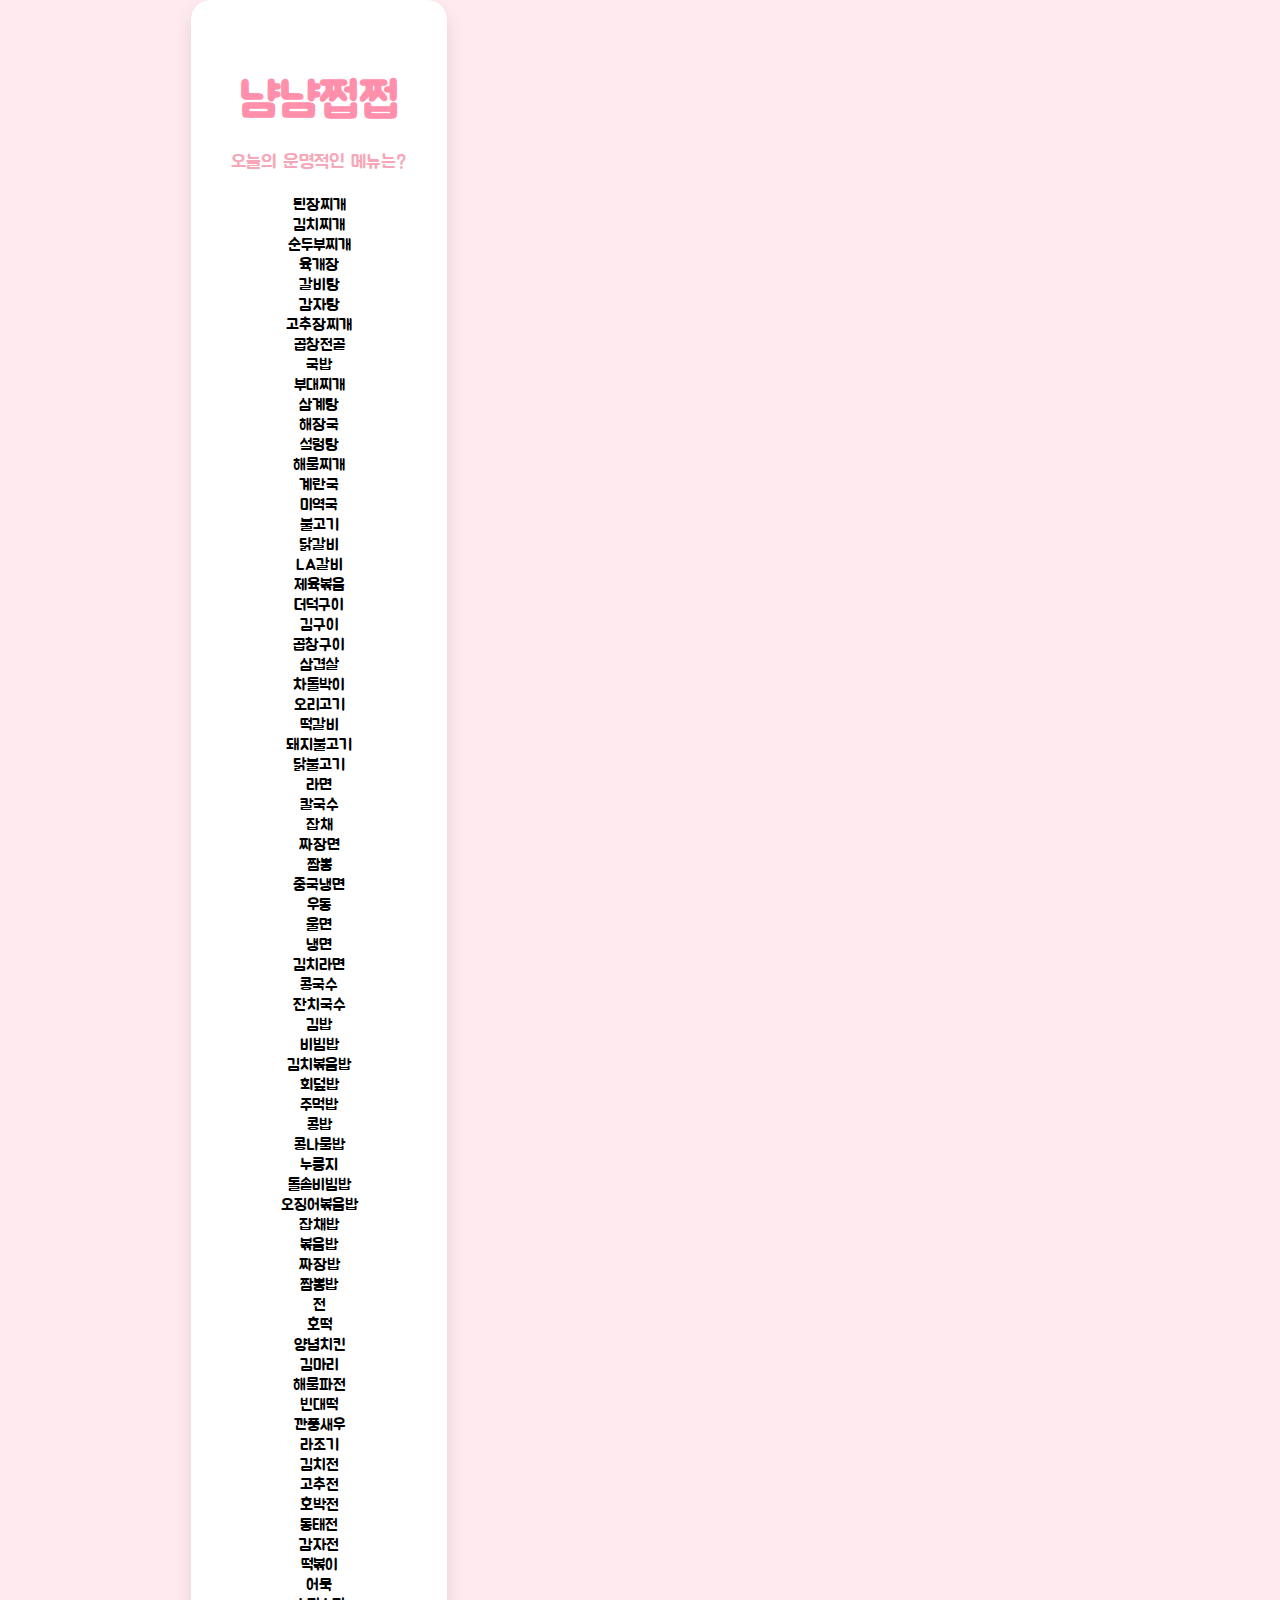
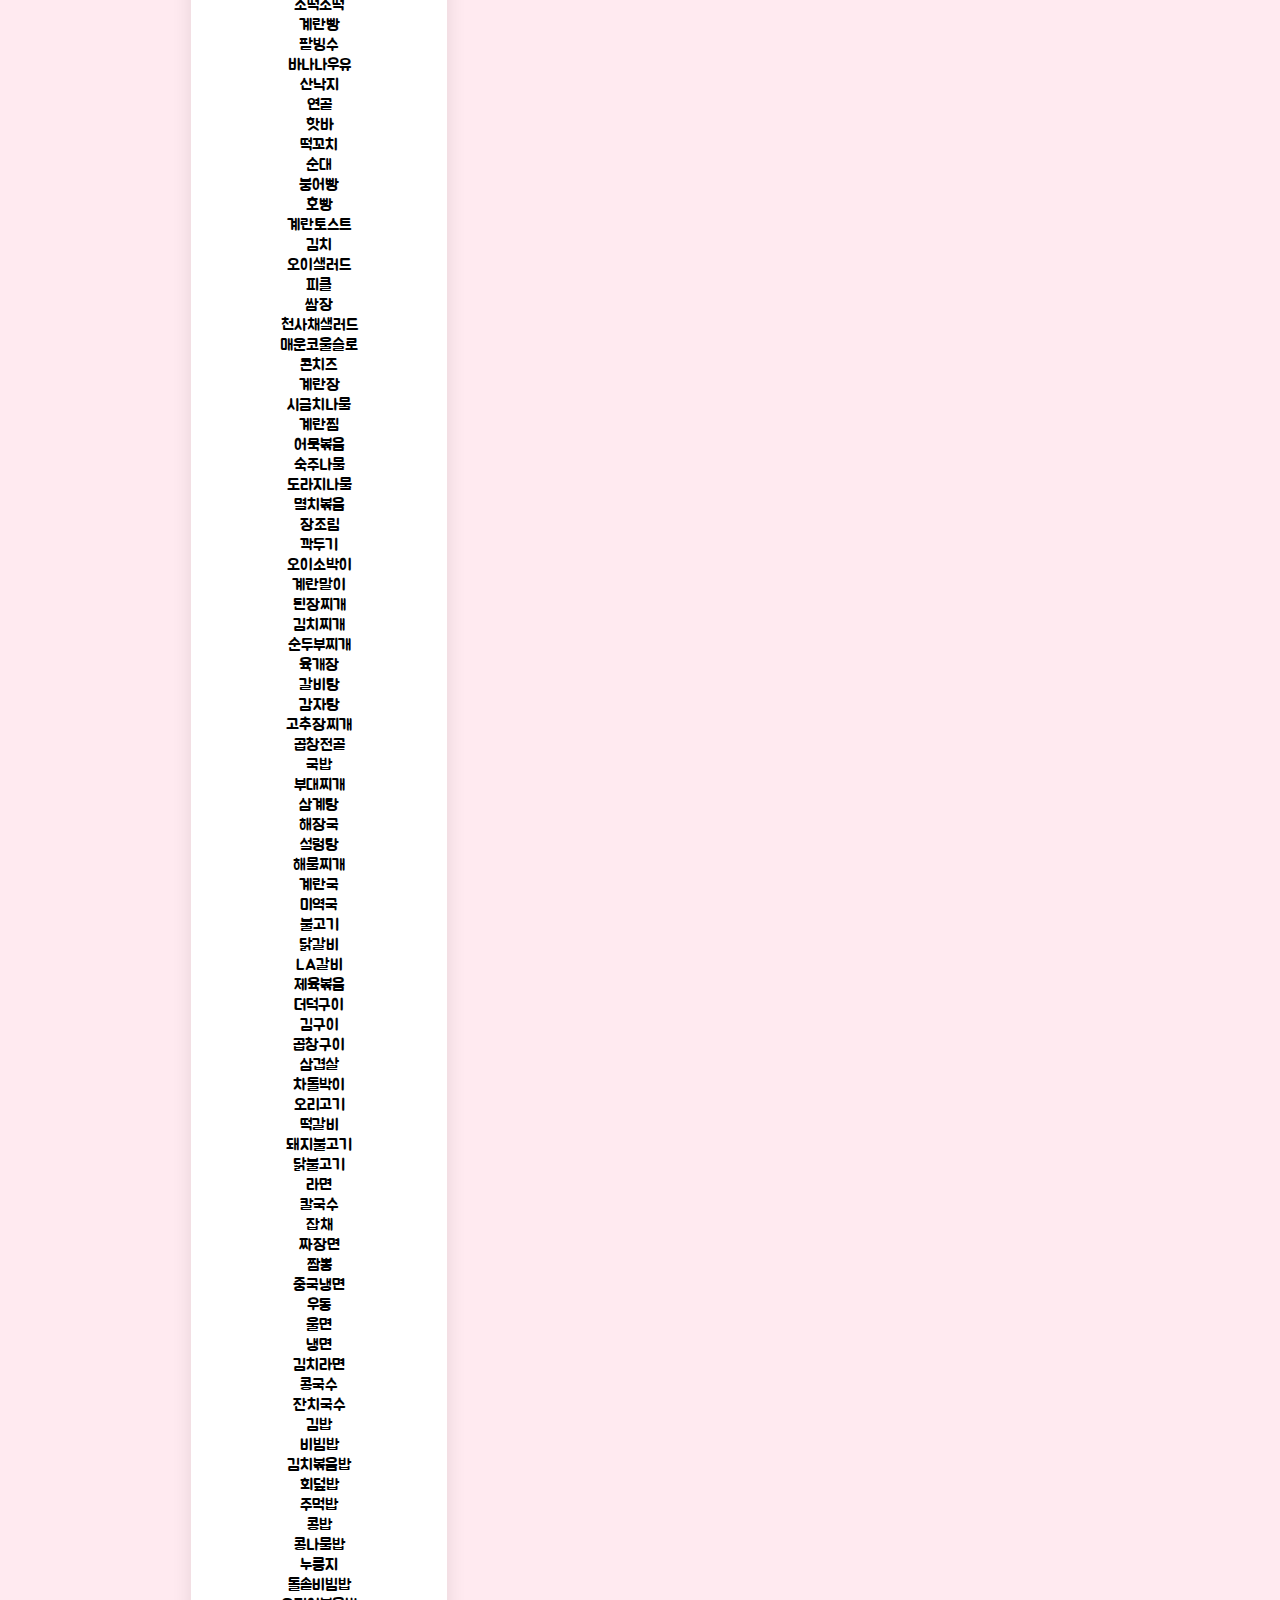
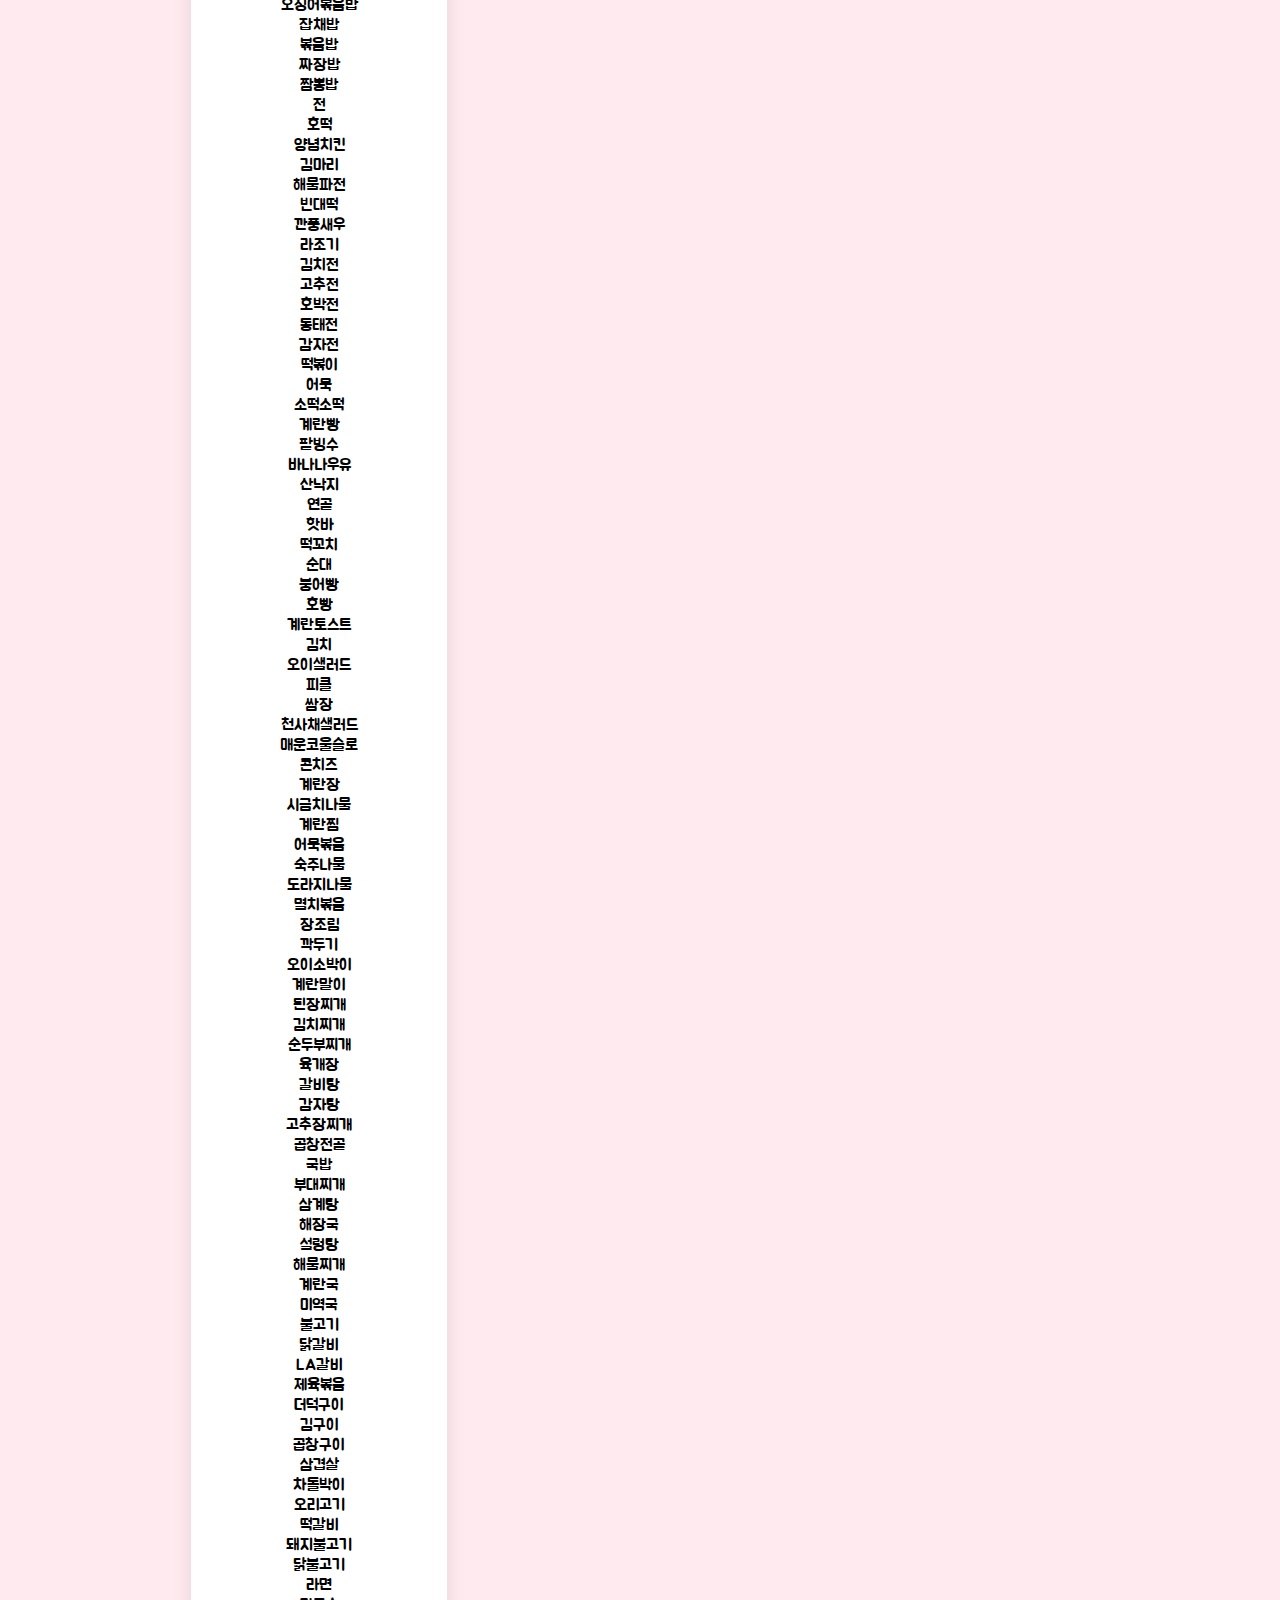
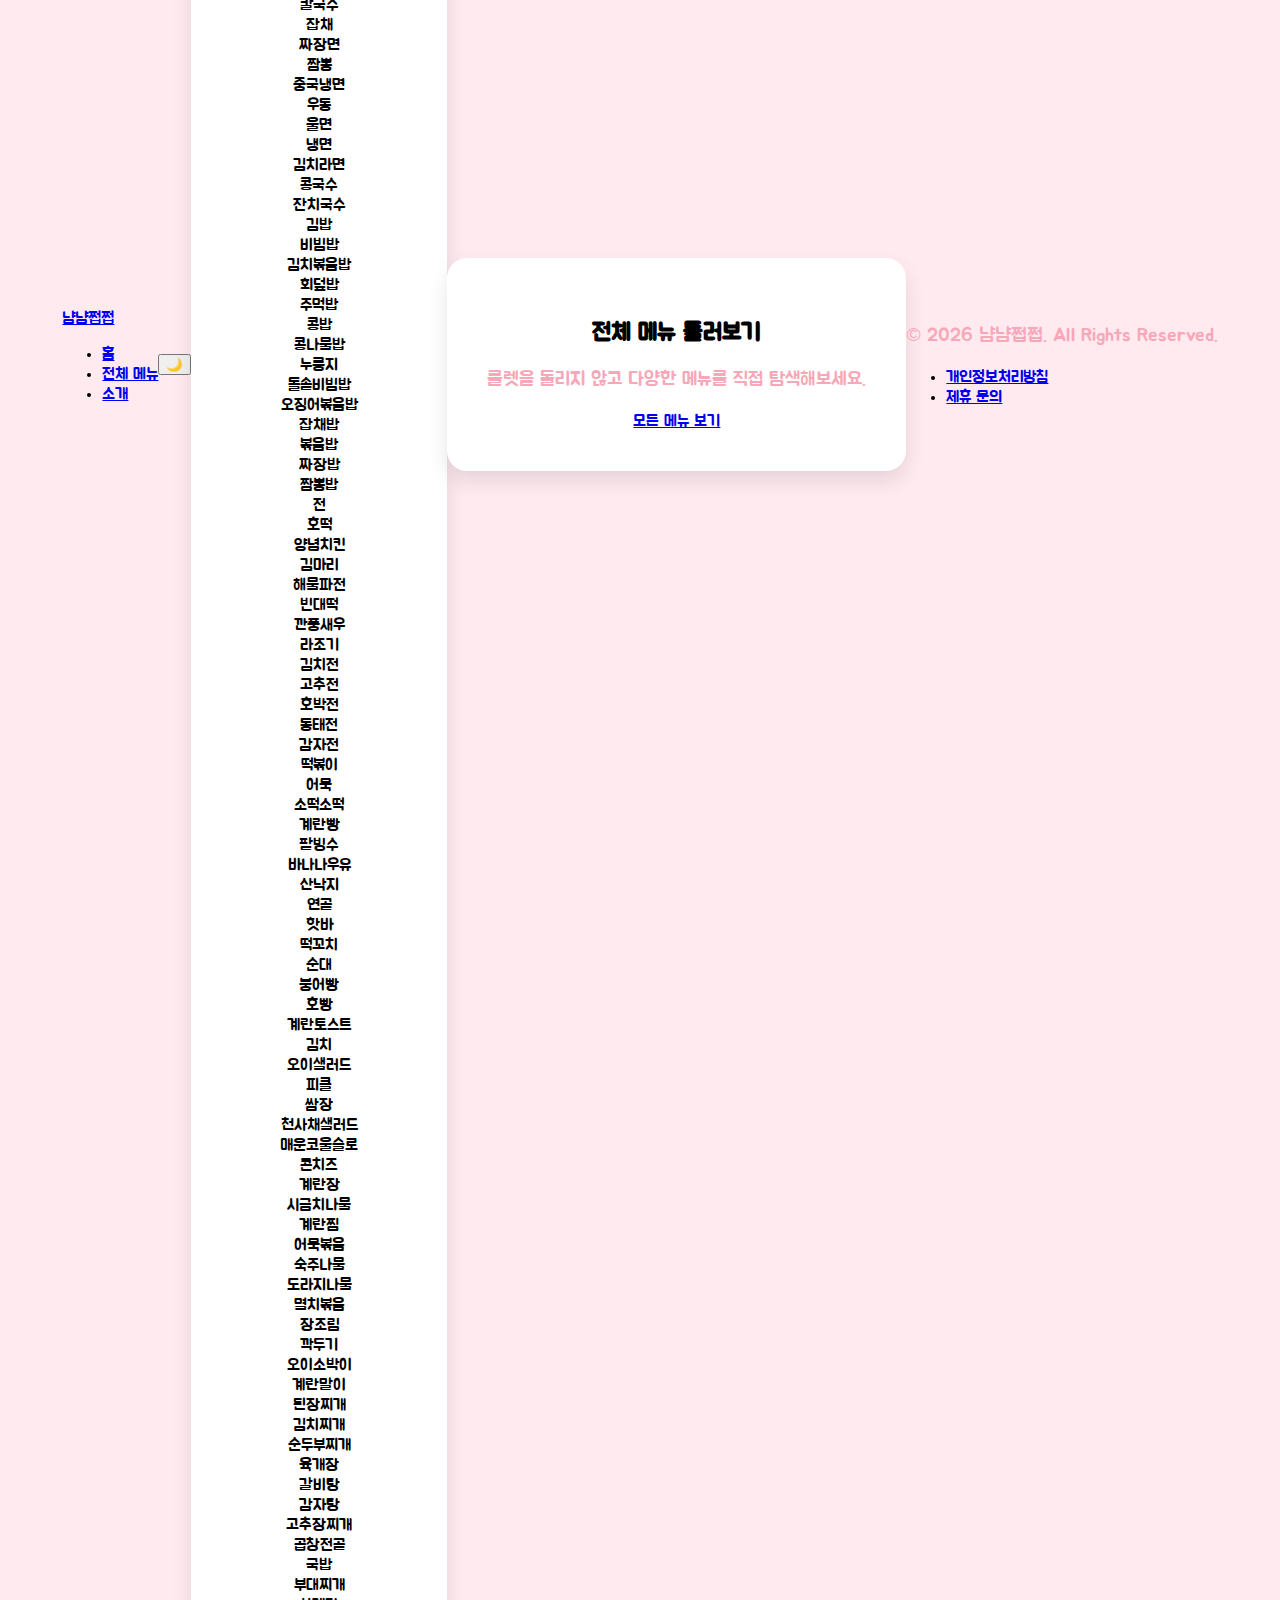
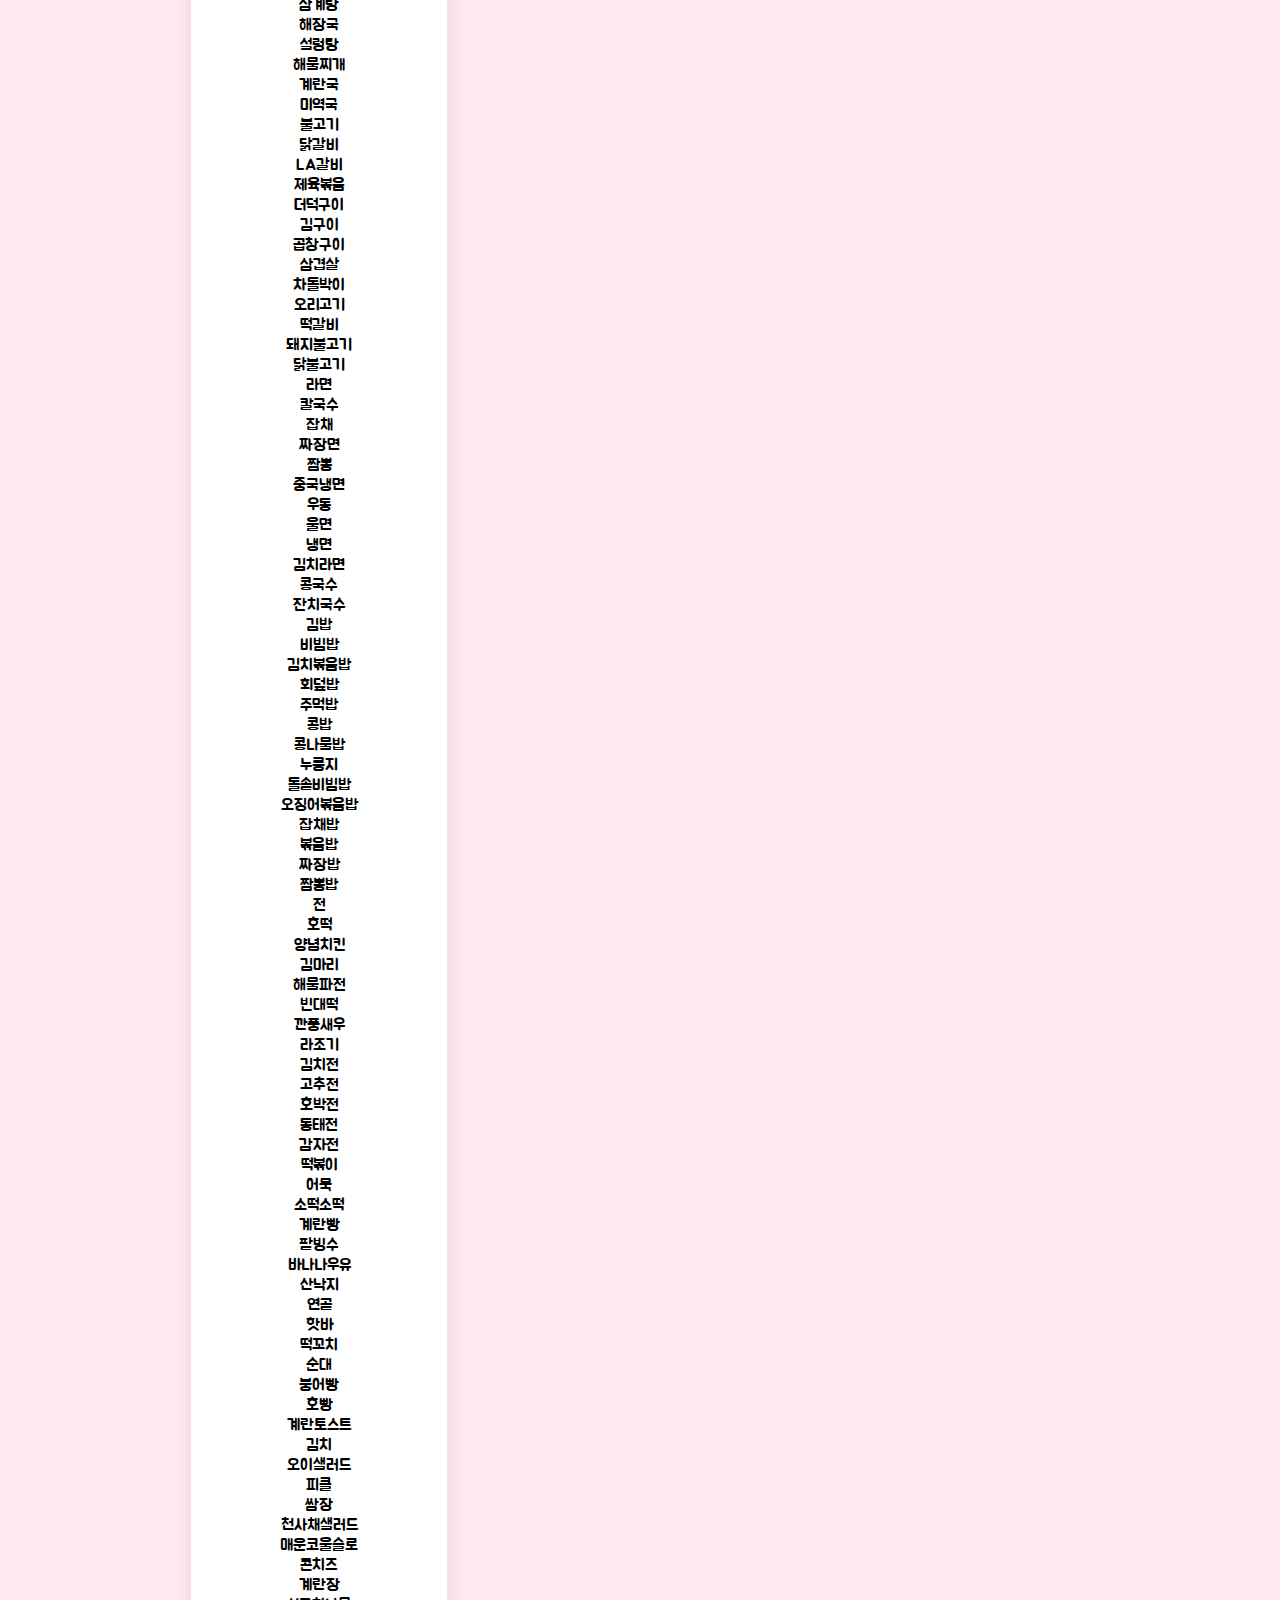
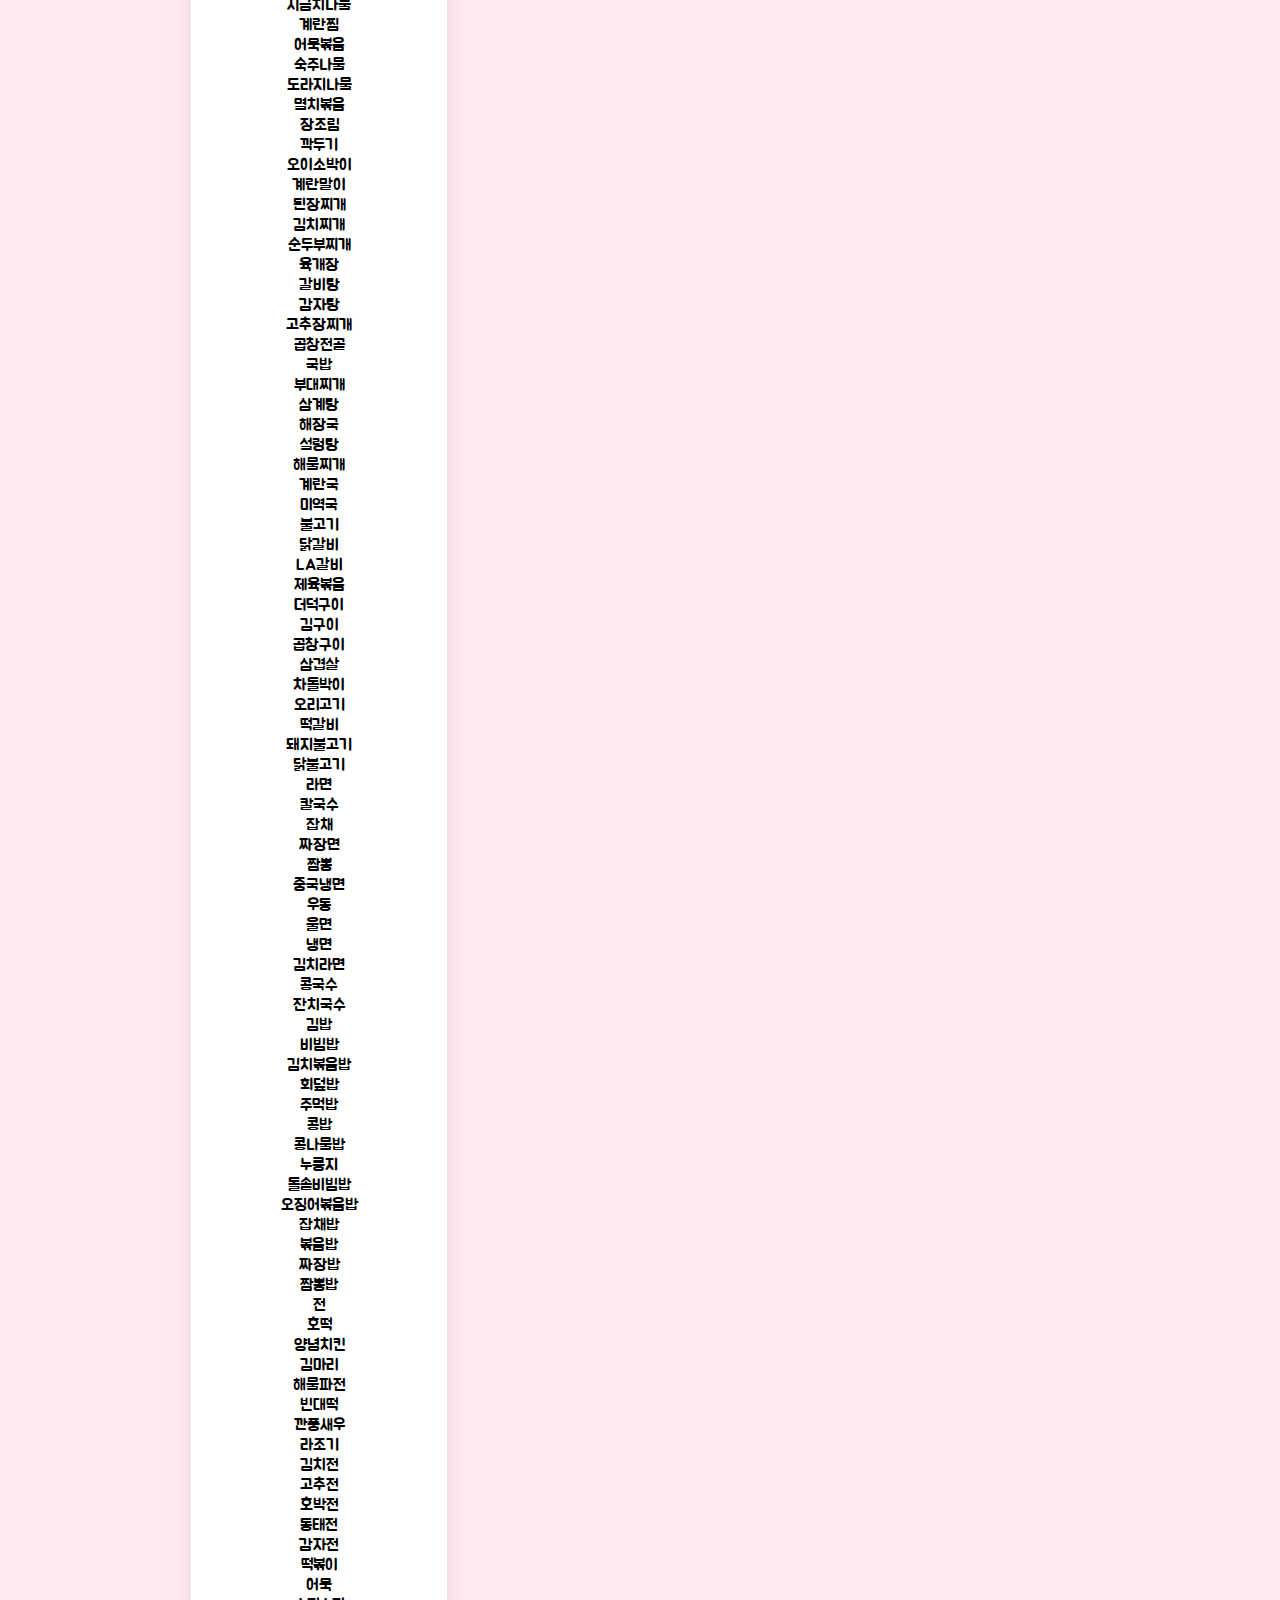
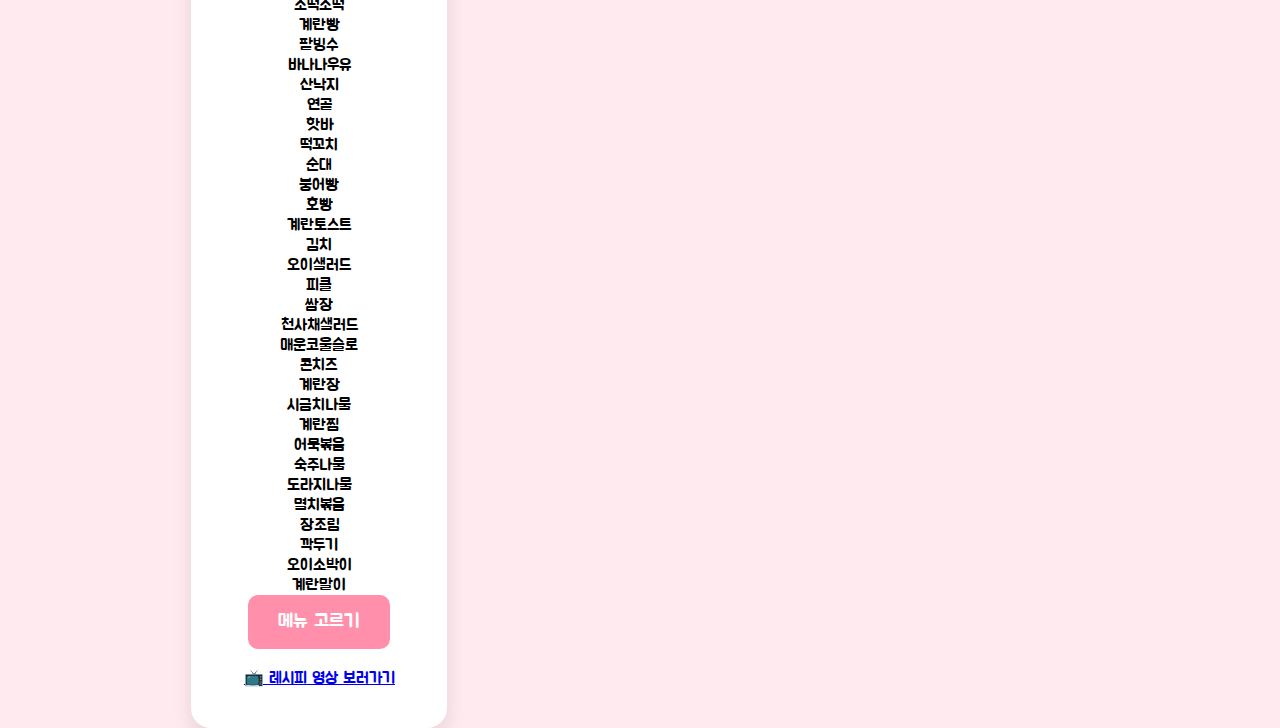
<file: index.html>
<!DOCTYPE html>
<html lang="ko">
<head>
    <meta charset="UTF-8">
    <meta name="viewport" content="width=device-width, initial-scale=1.0">
    <title>냠냠쩝쩝 - 오늘 뭐 먹지?</title>
    <meta name="google-adsense-account" content="ca-pub-7327747719856671">
    <script async src="https://pagead2.googlesyndication.com/pagead/js/adsbygoogle.js?client=ca-pub-7327747719856671"
     crossorigin="anonymous"></script>
    <link rel="stylesheet" href="style.css">
    <!-- Google tag (gtag.js) -->
<script async src="https://www.googletagmanager.com/gtag/js?id=G-M2JSR1LDXB"></script>
<script>
  window.dataLayer = window.dataLayer || [];
  function gtag(){dataLayer.push(arguments);}
  gtag('js', new Date());

  gtag('config', 'G-M2JSR1LDXB');
</script>
    <script type="text/javascript">
    (function(c,l,a,r,i,t,y){
        c[a]=c[a]||function(){(c[a].q=c[a].q||[]).push(arguments)};
        t=l.createElement(r);t.async=1;t.src="https://www.clarity.ms/tag/"+i;
        y=l.getElementsByTagName(r)[0];y.parentNode.insertBefore(t,y);
    })(window, document, "clarity", "script", "vikj1vyaoc");
</script>
</head>
<body class="index-page">
    <!-- 애드센스 광고 단위 -->
    <!-- TODO: data-ad-slot 값을 실제 광고 단위 ID로 교체해주세요. -->
    <ins class="adsbygoogle"
         style="display:block"
         data-ad-client="ca-pub-7327747719856671"
         data-ad-slot="1234567890" 
         data-ad-format="auto"
         data-full-width-responsive="true"></ins>
    <script>
         (adsbygoogle = window.adsbygoogle || []).push({});
    </script>
    <!-- //애드센스 광고 단위 -->

    <header class="site-header">
        <div class="header-container">
            <div class="logo">
                <a href="index.html">냠냠쩝쩝</a>
            </div>
            <nav>
                <ul>
                    <li><a href="index.html">홈</a></li>
                    <li><a href="menu.html">전체 메뉴</a></li>
                    <li><a href="about.html">소개</a></li>
                </ul>
            </nav>
        </div>
    </header>

    <div class="theme-toggle-container">
        <button id="theme-toggle">🌙</button>
    </div>

    <div class="container">
        <h1>냠냠쩝쩝</h1>
        <p>오늘의 운명적인 메뉴는?</p>
        
        <div id="roulette-container">
            <div id="roulette">
                </div>
        </div>

        <button id="menu-button">메뉴 고르기</button>
        
        <div id="result-container" class="hidden">
            <h2 id="result-menu"></h2>
            <a id="youtube-link" href="#" target="_blank">📺 레시피 영상 보러가기</a>
        </div>
    </div>

    <div class="container" id="menu-list-container">
        <h2>전체 메뉴 둘러보기</h2>
        <p>룰렛을 돌리지 않고 다양한 메뉴를 직접 탐색해보세요.</p>
        <div class="menu-grid">
            <!-- 메뉴 카드는 menu.js로 동적 생성됩니다. -->
        </div>
        <a href="menu.html" class="button-link">모든 메뉴 보기</a>
    </div>

    <script src="main.js" defer></script>
    <script src="menu.js" defer></script>

    <div class="disqus-container">
        <div id="disqus_thread"></div>
        <script>
            /**
            *  RECOMMENDED CONFIGURATION VARIABLES: EDIT AND UNCOMMENT THE SECTION BELOW TO INSERT DYNAMIC VALUES FROM YOUR PLATFORM OR CMS.
            *  LEARN WHY DEFINING THESE VARIABLES IS IMPORTANT: https://disqus.com/admin/universalcode/#configuration-variables    */
            var disqus_config = function () {
                this.page.url = 'https://honghongonon.github.io/product-builder-lecture/index.html';  // Replace PAGE_URL with your page's canonical URL variable
                this.page.identifier = 'main-roulette-page'; // Replace PAGE_IDENTIFIER with your page's unique identifier variable
            };
            (function() { // DON'T EDIT BELOW THIS LINE
            var d = document, s = d.createElement('script');
            s.src = 'https://productbuilder1-3.disqus.com/embed.js';
            s.setAttribute('data-timestamp', +new Date());
            (d.head || d.body).appendChild(s);
            })();
        </script>
        <noscript>Please enable JavaScript to view the <a href="https://disqus.com/?ref_noscript">comments powered by Disqus.</a></noscript>
    </div>

    <footer class="site-footer">
        <div class="footer-container">
            <p>&copy; 2026 냠냠쩝쩝. All Rights Reserved.</p>
            <nav>
                <ul>
                    <li><a href="privacy.html">개인정보처리방침</a></li>
                    <li><a href="affiliate-inquiry-form.html">제휴 문의</a></li>
                </ul>
            </nav>
        </div>
    </footer>
</body>
</html>
</file>
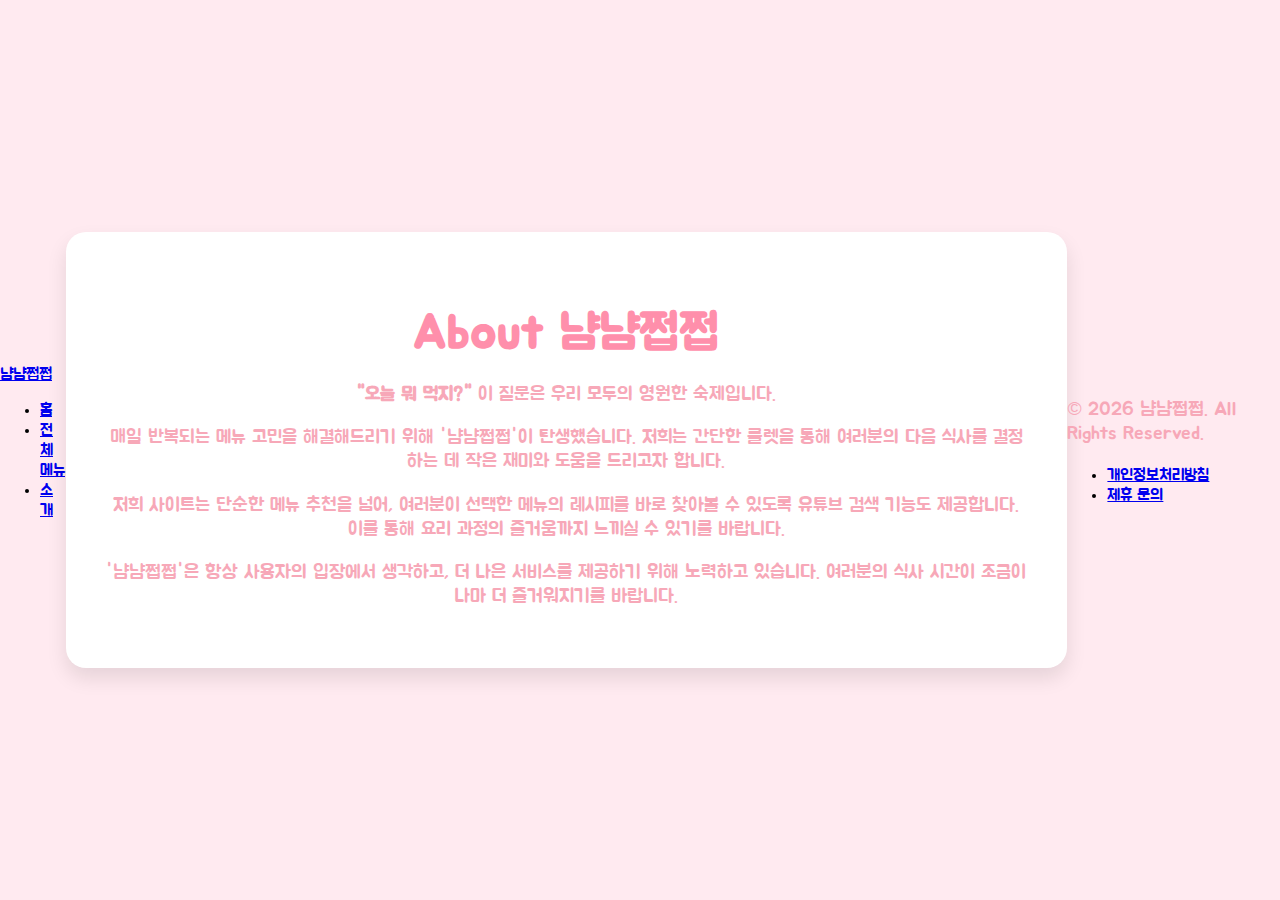
<file: about.html>
<!DOCTYPE html>
<html lang="ko">
<head>
    <meta charset="UTF-8">
    <meta name="viewport" content="width=device-width, initial-scale=1.0">
    <title>냠냠쩝쩝 - About Us</title>
    <link rel="stylesheet" href="style.css">
    <meta name="google-adsense-account" content="ca-pub-7327747719856671">
    <script async src="https://pagead2.googlesyndication.com/pagead/js/adsbygoogle.js?client=ca-pub-7327747719856671"
     crossorigin="anonymous"></script>
    <!-- Google tag (gtag.js) -->
<script async src="https://www.googletagmanager.com/gtag/js?id=G-M2JSR1LDXB"></script>
<script>
  window.dataLayer = window.dataLayer || [];
  function gtag(){dataLayer.push(arguments);}
  gtag('js', new Date());

  gtag('config', 'G-M2JSR1LDXB');
</script>
    <script type="text/javascript">
    (function(c,l,a,r,i,t,y){
        c[a]=c[a]||function(){(c[a].q=c[a].q||[]).push(arguments)};
        t=l.createElement(r);t.async=1;t.src="https://www.clarity.ms/tag/"+i;
        y=l.getElementsByTagName(r)[0];y.parentNode.insertBefore(t,y);
    })(window, document, "clarity", "script", "vikj1vyaoc");
</script>
</head>
<body>
    <header class="site-header">
        <div class="header-container">
            <div class="logo">
                <a href="index.html">냠냠쩝쩝</a>
            </div>
            <nav>
                <ul>
                    <li><a href="index.html">홈</a></li>
                    <li><a href="menu.html">전체 메뉴</a></li>
                    <li><a href="about.html">소개</a></li>
                </ul>
            </nav>
        </div>
    </header>

    <div class="container">
        <h1>About 냠냠쩝쩝</h1>
        <p><strong>"오늘 뭐 먹지?"</strong> 이 질문은 우리 모두의 영원한 숙제입니다.</p>
        <p>매일 반복되는 메뉴 고민을 해결해드리기 위해 '냠냠쩝쩝'이 탄생했습니다. 저희는 간단한 룰렛을 통해 여러분의 다음 식사를 결정하는 데 작은 재미와 도움을 드리고자 합니다.</p>
        <p>저희 사이트는 단순한 메뉴 추천을 넘어, 여러분이 선택한 메뉴의 레시피를 바로 찾아볼 수 있도록 유튜브 검색 기능도 제공합니다. 이를 통해 요리 과정의 즐거움까지 느끼실 수 있기를 바랍니다.</p>
        <p>'냠냠쩝쩝'은 항상 사용자의 입장에서 생각하고, 더 나은 서비스를 제공하기 위해 노력하고 있습니다. 여러분의 식사 시간이 조금이나마 더 즐거워지기를 바랍니다.</p>
    </div>

    <footer class="site-footer">
        <div class="footer-container">
            <p>&copy; 2026 냠냠쩝쩝. All Rights Reserved.</p>
            <nav>
                <ul>
                    <li><a href="privacy.html">개인정보처리방침</a></li>
                    <li><a href="affiliate-inquiry-form.html">제휴 문의</a></li>
                </ul>
            </nav>
        </div>
    </footer>
</body>
</html>
</file>
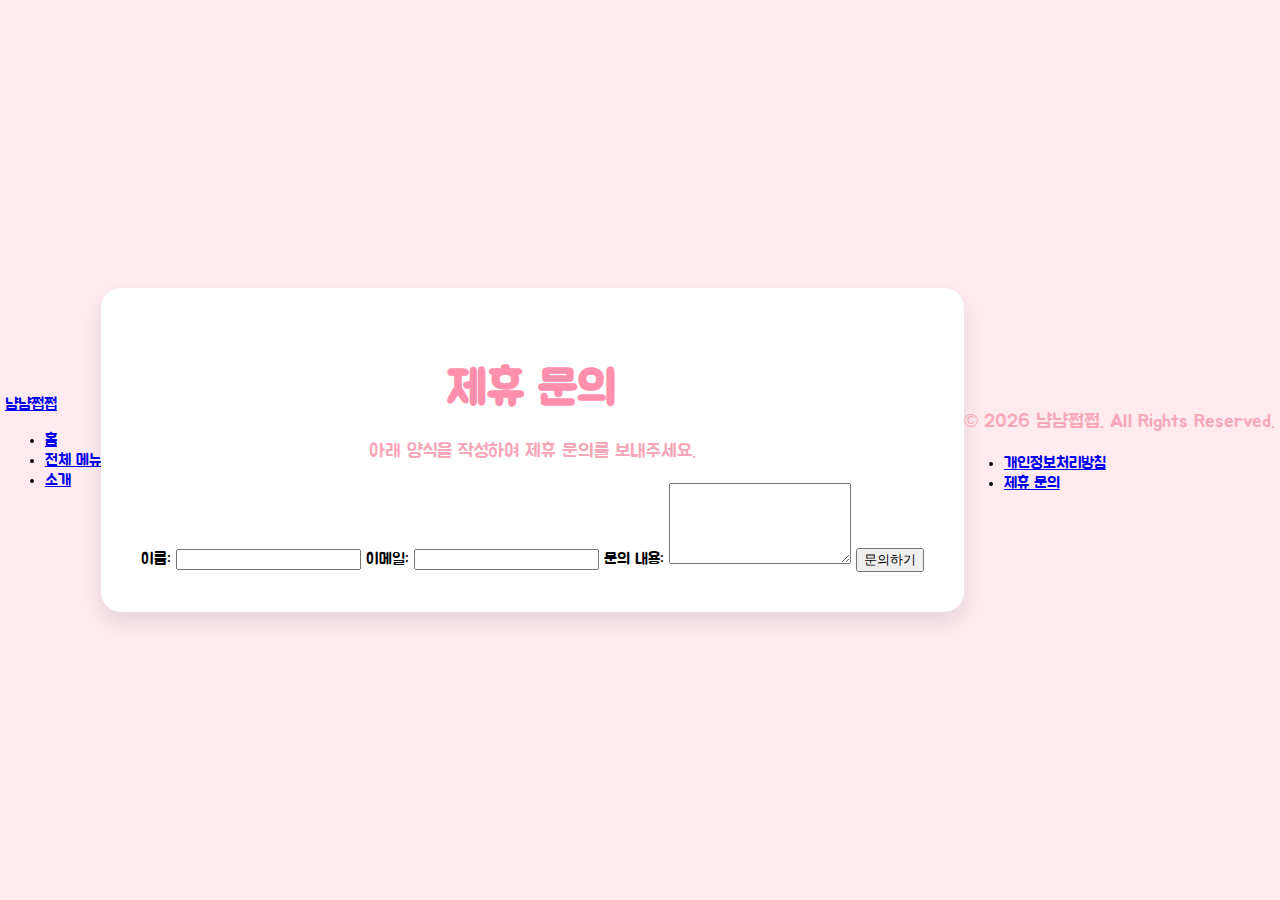
<file: affiliate-inquiry-form.html>
<!DOCTYPE html>
<html lang="ko">
<head>
    <meta charset="UTF-8">
    <meta name="viewport" content="width=device-width, initial-scale=1.0">
    <title>제휴 문의</title>
    <meta name="google-adsense-account" content="ca-pub-7327747719856671">
    <script async src="https://pagead2.googlesyndication.com/pagead/js/adsbygoogle.js?client=ca-pub-7327747719856671"
     crossorigin="anonymous"></script>
    <link rel="stylesheet" href="style.css">
    <!-- Google tag (gtag.js) -->
<script async src="https://www.googletagmanager.com/gtag/js?id=G-M2JSR1LDXB"></script>
<script>
  window.dataLayer = window.dataLayer || [];
  function gtag(){dataLayer.push(arguments);}
  gtag('js', new Date());

  gtag('config', 'G-M2JSR1LDXB');
</script>
    <script type="text/javascript">
    (function(c,l,a,r,i,t,y){
        c[a]=c[a]||function(){(c[a].q=c[a].q||[]).push(arguments)};
        t=l.createElement(r);t.async=1;t.src="https://www.clarity.ms/tag/"+i;
        y=l.getElementsByTagName(r)[0];y.parentNode.insertBefore(t,y);
    })(window, document, "clarity", "script", "vikj1vyaoc");
</script>
</head>
<body>

    <header class="site-header">
        <div class="header-container">
            <div class="logo">
                <a href="index.html">냠냠쩝쩝</a>
            </div>
            <nav>
                <ul>
                    <li><a href="index.html">홈</a></li>
                    <li><a href="menu.html">전체 메뉴</a></li>
                    <li><a href="about.html">소개</a></li>
                </ul>
            </nav>
        </div>
    </header>
    <div class="container">
        <h1>제휴 문의</h1>
        <p>아래 양식을 작성하여 제휴 문의를 보내주세요.</p>

        <form action="https://formspree.io/f/xojnwveq" method="POST">
            <label for="name">이름:</label>
            <input type="text" id="name" name="name" required>

            <label for="email">이메일:</label>
            <input type="email" id="email" name="_replyto" required>

            <label for="message">문의 내용:</label>
            <textarea id="message" name="message" rows="5" required></textarea>

            <button type="submit">문의하기</button>
        </form>
    </div>
    <footer class="site-footer">
        <div class="footer-container">
            <p>&copy; 2026 냠냠쩝쩝. All Rights Reserved.</p>
            <nav>
                <ul>
                    <li><a href="privacy.html">개인정보처리방침</a></li>
                    <li><a href="affiliate-inquiry-form.html">제휴 문의</a></li>
                </ul>
            </nav>
        </div>
    </footer>
</body>
</html>
</file>
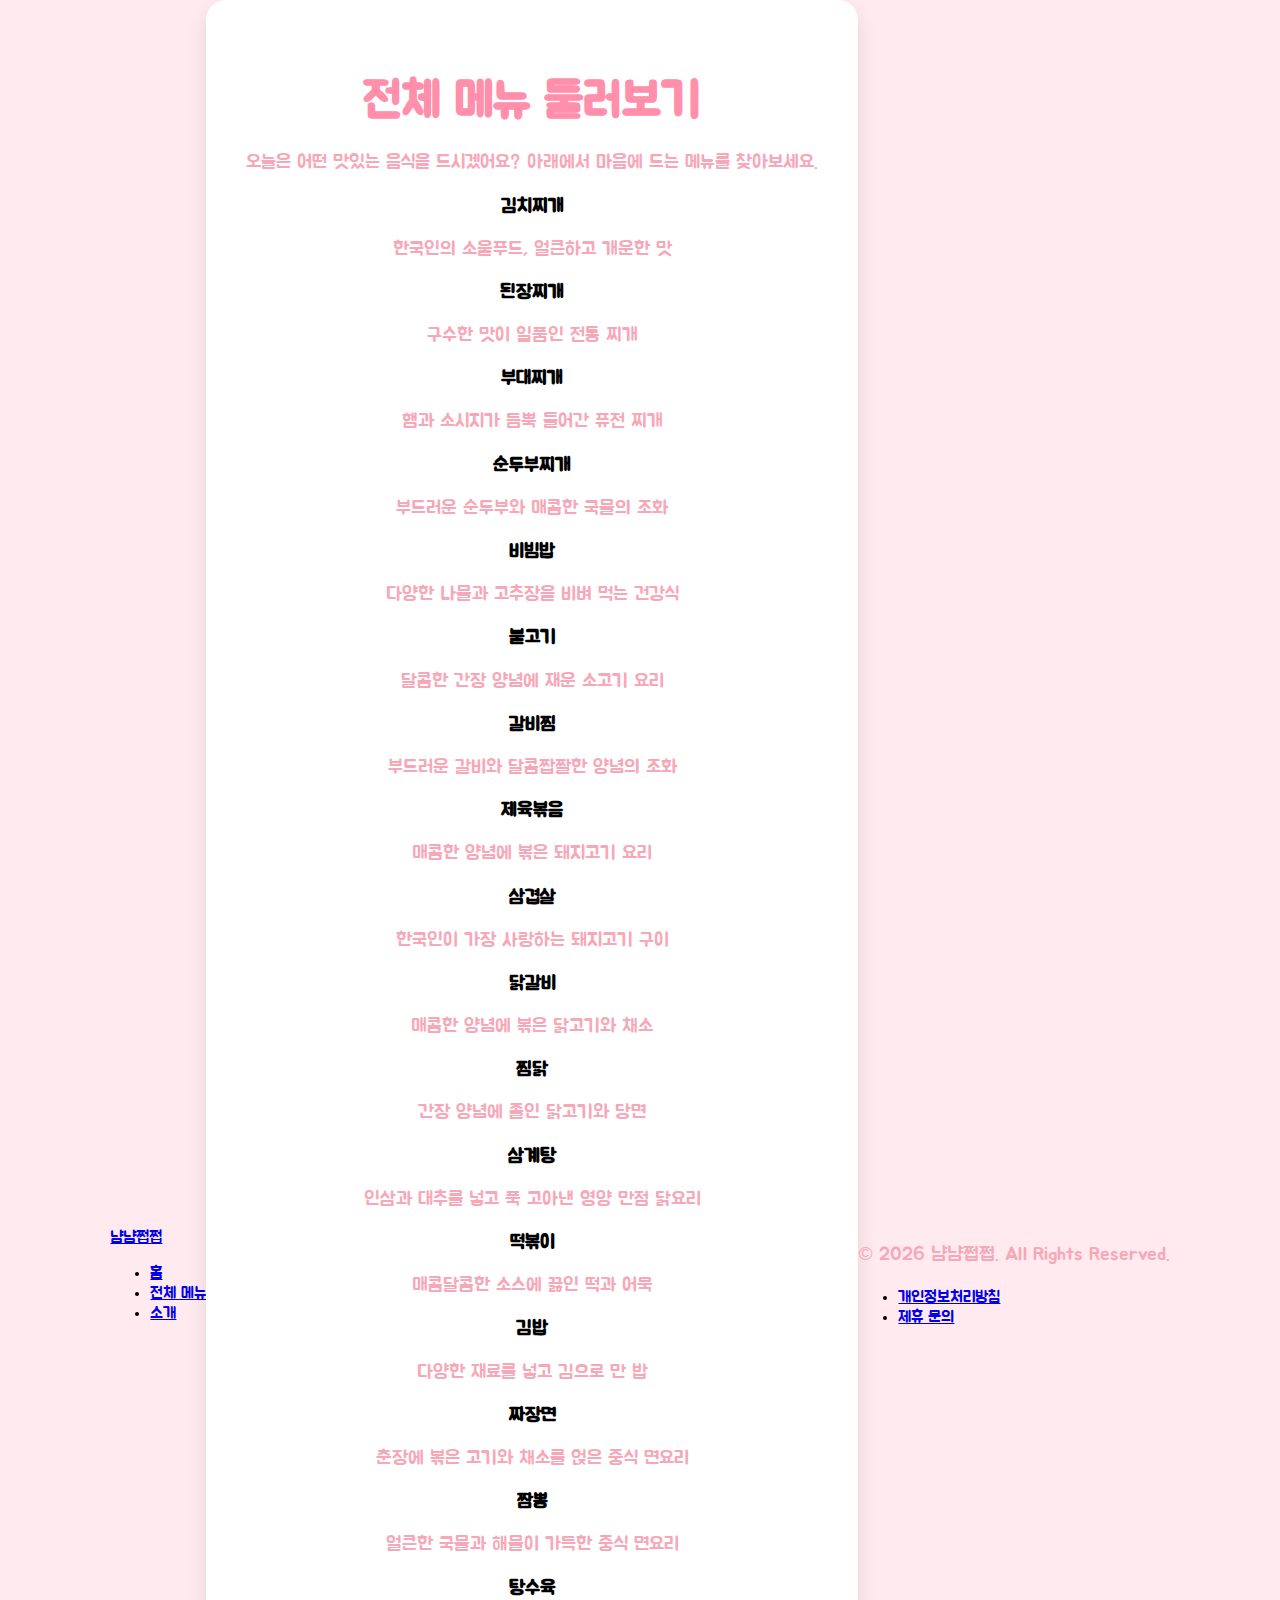
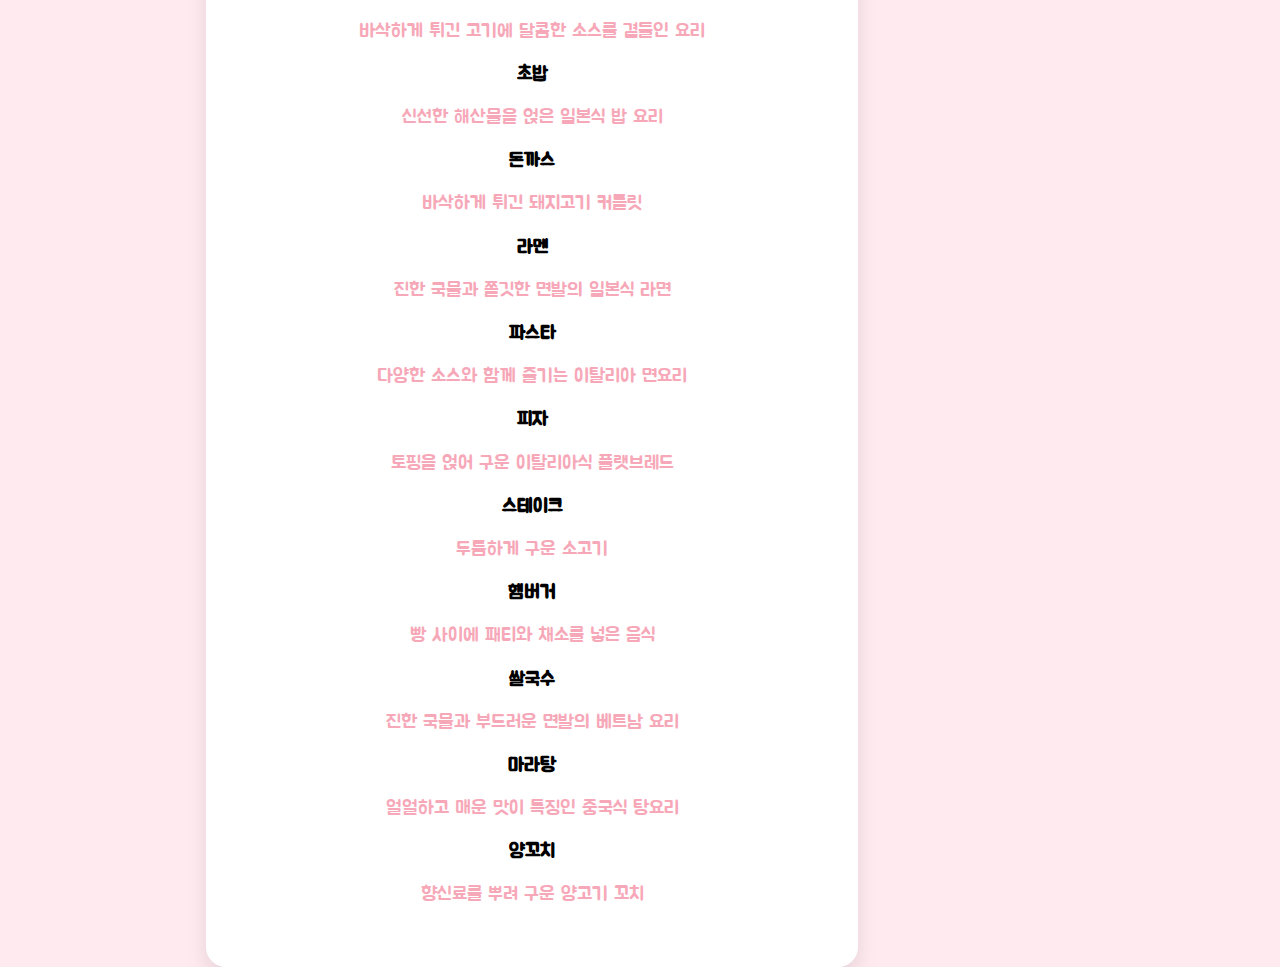
<file: menu.html>
<!DOCTYPE html>
<html lang="ko">
<head>
    <meta charset="UTF-8">
    <meta name="viewport" content="width=device-width, initial-scale=1.0">
    <title>냠냠쩝쩝 - 전체 메뉴</title>
    <link rel="stylesheet" href="style.css">
    <meta name="google-adsense-account" content="ca-pub-7327747719856671">
    <script async src="https://pagead2.googlesyndication.com/pagead/js/adsbygoogle.js?client=ca-pub-7327747719856671"
     crossorigin="anonymous"></script>
    <!-- Google tag (gtag.js) -->
<script async src="https://www.googletagmanager.com/gtag/js?id=G-M2JSR1LDXB"></script>
<script>
  window.dataLayer = window.dataLayer || [];
  function gtag(){dataLayer.push(arguments);}
  gtag('js', new Date());

  gtag('config', 'G-M2JSR1LDXB');
</script>
    <script type="text/javascript">
    (function(c,l,a,r,i,t,y){
        c[a]=c[a]||function(){(c[a].q=c[a].q||[]).push(arguments)};
        t=l.createElement(r);t.async=1;t.src="https://www.clarity.ms/tag/"+i;
        y=l.getElementsByTagName(r)[0];y.parentNode.insertBefore(t,y);
    })(window, document, "clarity", "script", "vikj1vyaoc");
</script>
</head>
<body>
    <!-- 애드센스 광고 단위 -->
    <!-- TODO: data-ad-slot 값을 실제 광고 단위 ID로 교체해주세요. -->
    <ins class="adsbygoogle"
         style="display:block"
         data-ad-client="ca-pub-7327747719856671"
         data-ad-slot="1234567890" 
         data-ad-format="auto"
         data-full-width-responsive="true"></ins>
    <script>
         (adsbygoogle = window.adsbygoogle || []).push({});
    </script>
    <!-- //애드센스 광고 단위 -->

    <header class="site-header">
        <div class="header-container">
            <div class="logo">
                <a href="index.html">냠냠쩝쩝</a>
            </div>
            <nav>
                <ul>
                    <li><a href="index.html">홈</a></li>
                    <li><a href="menu.html">전체 메뉴</a></li>
                    <li><a href="about.html">소개</a></li>
                </ul>
            </nav>
        </div>
    </header>

    <div class="container" id="menu-list-container">
        <h1>전체 메뉴 둘러보기</h1>
        <p>오늘은 어떤 맛있는 음식을 드시겠어요? 아래에서 마음에 드는 메뉴를 찾아보세요.</p>
        <div class="menu-grid">
            <!-- 메뉴 카드는 menu.js로 동적 생성됩니다. -->
        </div>
    </div>

    <script src="menu.js" defer></script>

    <footer class="site-footer">
        <div class="footer-container">
            <p>&copy; 2026 냠냠쩝쩝. All Rights Reserved.</p>
            <nav>
                <ul>
                    <li><a href="privacy.html">개인정보처리방침</a></li>
                    <li><a href="affiliate-inquiry-form.html">제휴 문의</a></li>
                </ul>
            </nav>
        </div>
    </footer>
</body>
</html>
</file>
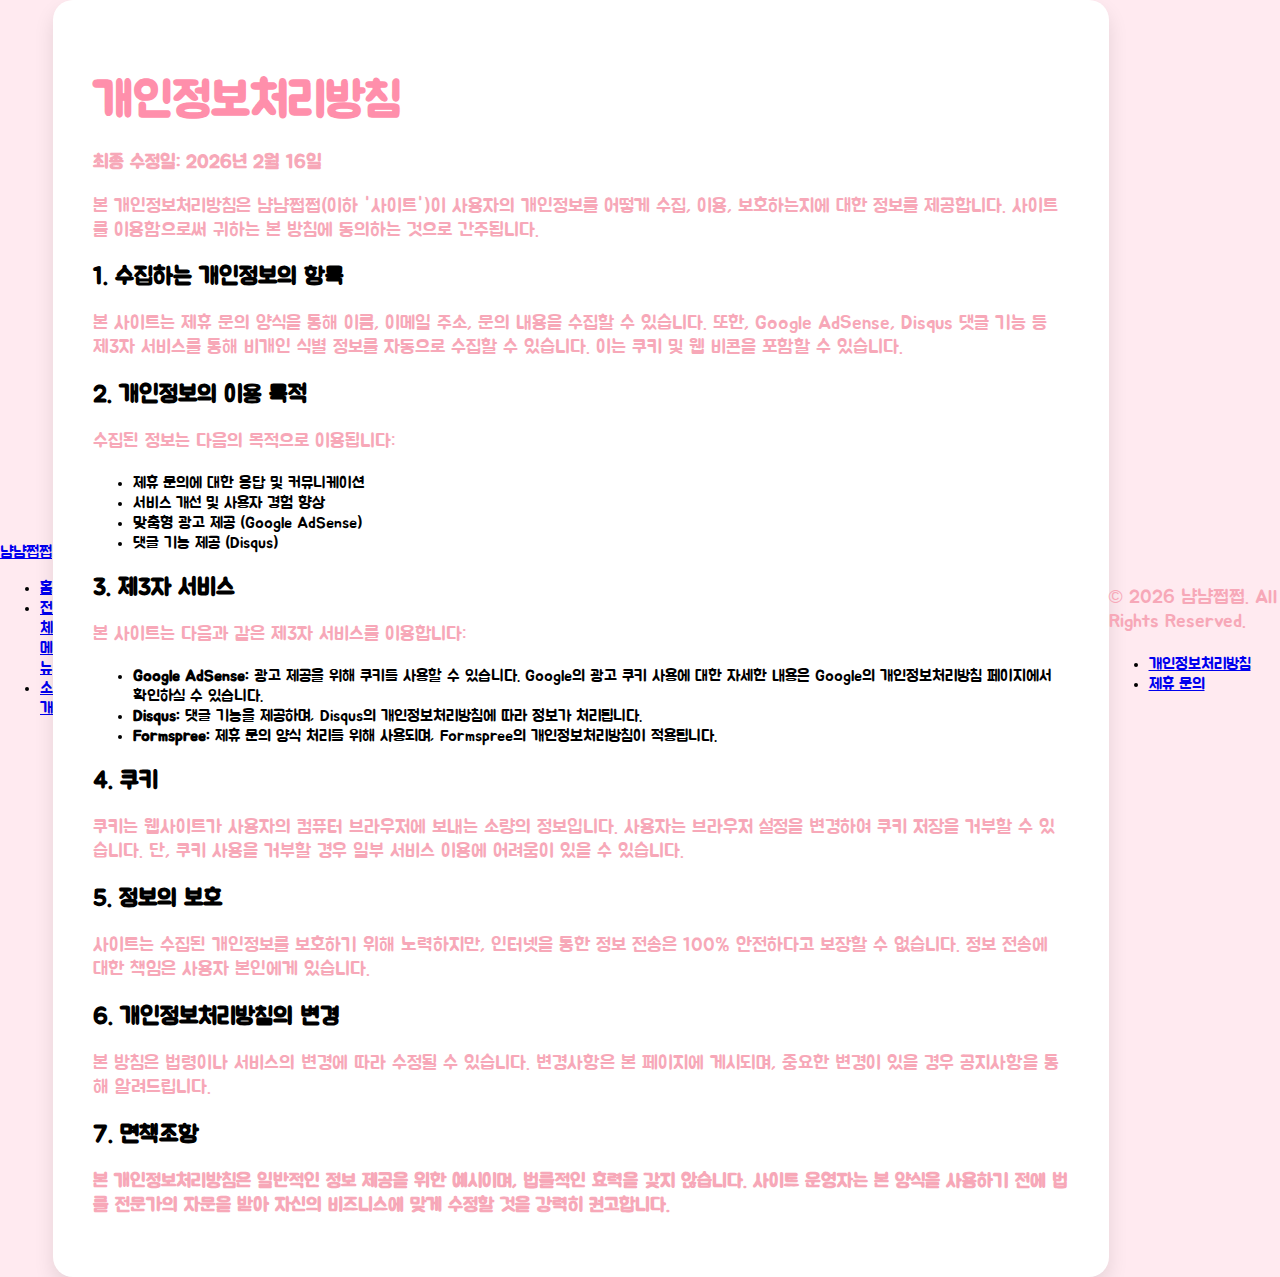
<file: privacy.html>
<!DOCTYPE html>
<html lang="ko">
<head>
    <meta charset="UTF-8">
    <meta name="viewport" content="width=device-width, initial-scale=1.0">
    <title>냠냠쩝쩝 - 개인정보처리방침</title>
    <link rel="stylesheet" href="style.css">
    <meta name="google-adsense-account" content="ca-pub-7327747719856671">
    <script async src="https://pagead2.googlesyndication.com/pagead/js/adsbygoogle.js?client=ca-pub-7327747719856671"
     crossorigin="anonymous"></script>
    <!-- Google tag (gtag.js) -->
<script async src="https://www.googletagmanager.com/gtag/js?id=G-M2JSR1LDXB"></script>
<script>
  window.dataLayer = window.dataLayer || [];
  function gtag(){dataLayer.push(arguments);}
  gtag('js', new Date());

  gtag('config', 'G-M2JSR1LDXB');
</script>
    <script type="text/javascript">
    (function(c,l,a,r,i,t,y){
        c[a]=c[a]||function(){(c[a].q=c[a].q||[]).push(arguments)};
        t=l.createElement(r);t.async=1;t.src="https://www.clarity.ms/tag/"+i;
        y=l.getElementsByTagName(r)[0];y.parentNode.insertBefore(t,y);
    })(window, document, "clarity", "script", "vikj1vyaoc");
</script>
</head>
<body>
    <header class="site-header">
        <div class="header-container">
            <div class="logo">
                <a href="index.html">냠냠쩝쩝</a>
            </div>
            <nav>
                <ul>
                    <li><a href="index.html">홈</a></li>
                    <li><a href="menu.html">전체 메뉴</a></li>
                    <li><a href="about.html">소개</a></li>
                </ul>
            </nav>
        </div>
    </header>

    <div class="container" style="text-align: left;">
        <h1>개인정보처리방침</h1>
        <p><strong>최종 수정일: 2026년 2월 16일</strong></p>

        <p>본 개인정보처리방침은 냠냠쩝쩝(이하 '사이트')이 사용자의 개인정보를 어떻게 수집, 이용, 보호하는지에 대한 정보를 제공합니다. 사이트를 이용함으로써 귀하는 본 방침에 동의하는 것으로 간주됩니다.</p>
        
        <h2>1. 수집하는 개인정보의 항목</h2>
        <p>본 사이트는 제휴 문의 양식을 통해 이름, 이메일 주소, 문의 내용을 수집할 수 있습니다. 또한, Google AdSense, Disqus 댓글 기능 등 제3자 서비스를 통해 비개인 식별 정보를 자동으로 수집할 수 있습니다. 이는 쿠키 및 웹 비콘을 포함할 수 있습니다.</p>

        <h2>2. 개인정보의 이용 목적</h2>
        <p>수집된 정보는 다음의 목적으로 이용됩니다:</p>
        <ul>
            <li>제휴 문의에 대한 응답 및 커뮤니케이션</li>
            <li>서비스 개선 및 사용자 경험 향상</li>
            <li>맞춤형 광고 제공 (Google AdSense)</li>
            <li>댓글 기능 제공 (Disqus)</li>
        </ul>

        <h2>3. 제3자 서비스</h2>
        <p>본 사이트는 다음과 같은 제3자 서비스를 이용합니다:</p>
        <ul>
            <li><strong>Google AdSense:</strong> 광고 제공을 위해 쿠키를 사용할 수 있습니다. Google의 광고 쿠키 사용에 대한 자세한 내용은 Google의 개인정보처리방침 페이지에서 확인하실 수 있습니다.</li>
            <li><strong>Disqus:</strong> 댓글 기능을 제공하며, Disqus의 개인정보처리방침에 따라 정보가 처리됩니다.</li>
            <li><strong>Formspree:</strong> 제휴 문의 양식 처리를 위해 사용되며, Formspree의 개인정보처리방침이 적용됩니다.</li>
        </ul>

        <h2>4. 쿠키</h2>
        <p>쿠키는 웹사이트가 사용자의 컴퓨터 브라우저에 보내는 소량의 정보입니다. 사용자는 브라우저 설정을 변경하여 쿠키 저장을 거부할 수 있습니다. 단, 쿠키 사용을 거부할 경우 일부 서비스 이용에 어려움이 있을 수 있습니다.</p>

        <h2>5. 정보의 보호</h2>
        <p>사이트는 수집된 개인정보를 보호하기 위해 노력하지만, 인터넷을 통한 정보 전송은 100% 안전하다고 보장할 수 없습니다. 정보 전송에 대한 책임은 사용자 본인에게 있습니다.</p>

        <h2>6. 개인정보처리방침의 변경</h2>
        <p>본 방침은 법령이나 서비스의 변경에 따라 수정될 수 있습니다. 변경사항은 본 페이지에 게시되며, 중요한 변경이 있을 경우 공지사항을 통해 알려드립니다.</p>
        
        <h2>7. 면책조항</h2>
        <p><strong>본 개인정보처리방침은 일반적인 정보 제공을 위한 예시이며, 법률적인 효력을 갖지 않습니다. 사이트 운영자는 본 양식을 사용하기 전에 법률 전문가의 자문을 받아 자신의 비즈니스에 맞게 수정할 것을 강력히 권고합니다.</strong></p>
    </div>

    <footer class="site-footer">
        <div class="footer-container">
            <p>&copy; 2026 냠냠쩝쩝. All Rights Reserved.</p>
            <nav>
                <ul>
                    <li><a href="privacy.html">개인정보처리방침</a></li>
                    <li><a href="affiliate-inquiry-form.html">제휴 문의</a></li>
                </ul>
            </nav>
        </div>
    </footer>
</body>
</html>
</file>
<file: style.css>
@import url('https://fonts.googleapis.com/css2?family=Jua&display=swap');

body {
    font-family: 'Jua', sans-serif;
    display: flex;
    justify-content: center;
    align-items: center;
    min-height: 100vh;
    margin: 0;
    background-color: #ffeaf0;
}

.container {
    text-align: center;
    background-color: #ffffff;
    padding: 40px;
    border-radius: 20px;
    box-shadow: 0 10px 20px rgba(0, 0, 0, 0.1);
}

h1 {
    color: #ff8fab;
    font-size: 3em;
    margin-bottom: 10px;
}

p {
    color: #f7a8b8;
    font-size: 1.2em;
}

#menu-display {
    margin: 30px 0;
    padding: 20px;
    background-color: #fff0f5;
    border-radius: 10px;
    min-height: 50px;
    display: flex;
    justify-content: center;
    align-items: center;
    transition: all 0.3s ease;
}

#menu-display p {
    font-size: 1.5em;
    color: #e6739f;
    margin: 0;
}

#menu-button {
    background-color: #ff8fab;
    color: white;
    border: none;
    padding: 15px 30px;
    font-size: 1.2em;
    font-family: 'Jua', sans-serif;
    border-radius: 10px;
    cursor: pointer;
    transition: background-color 0.3s ease;
}

#menu-button:hover {
    background-color: #ff7496;
}
</file>
